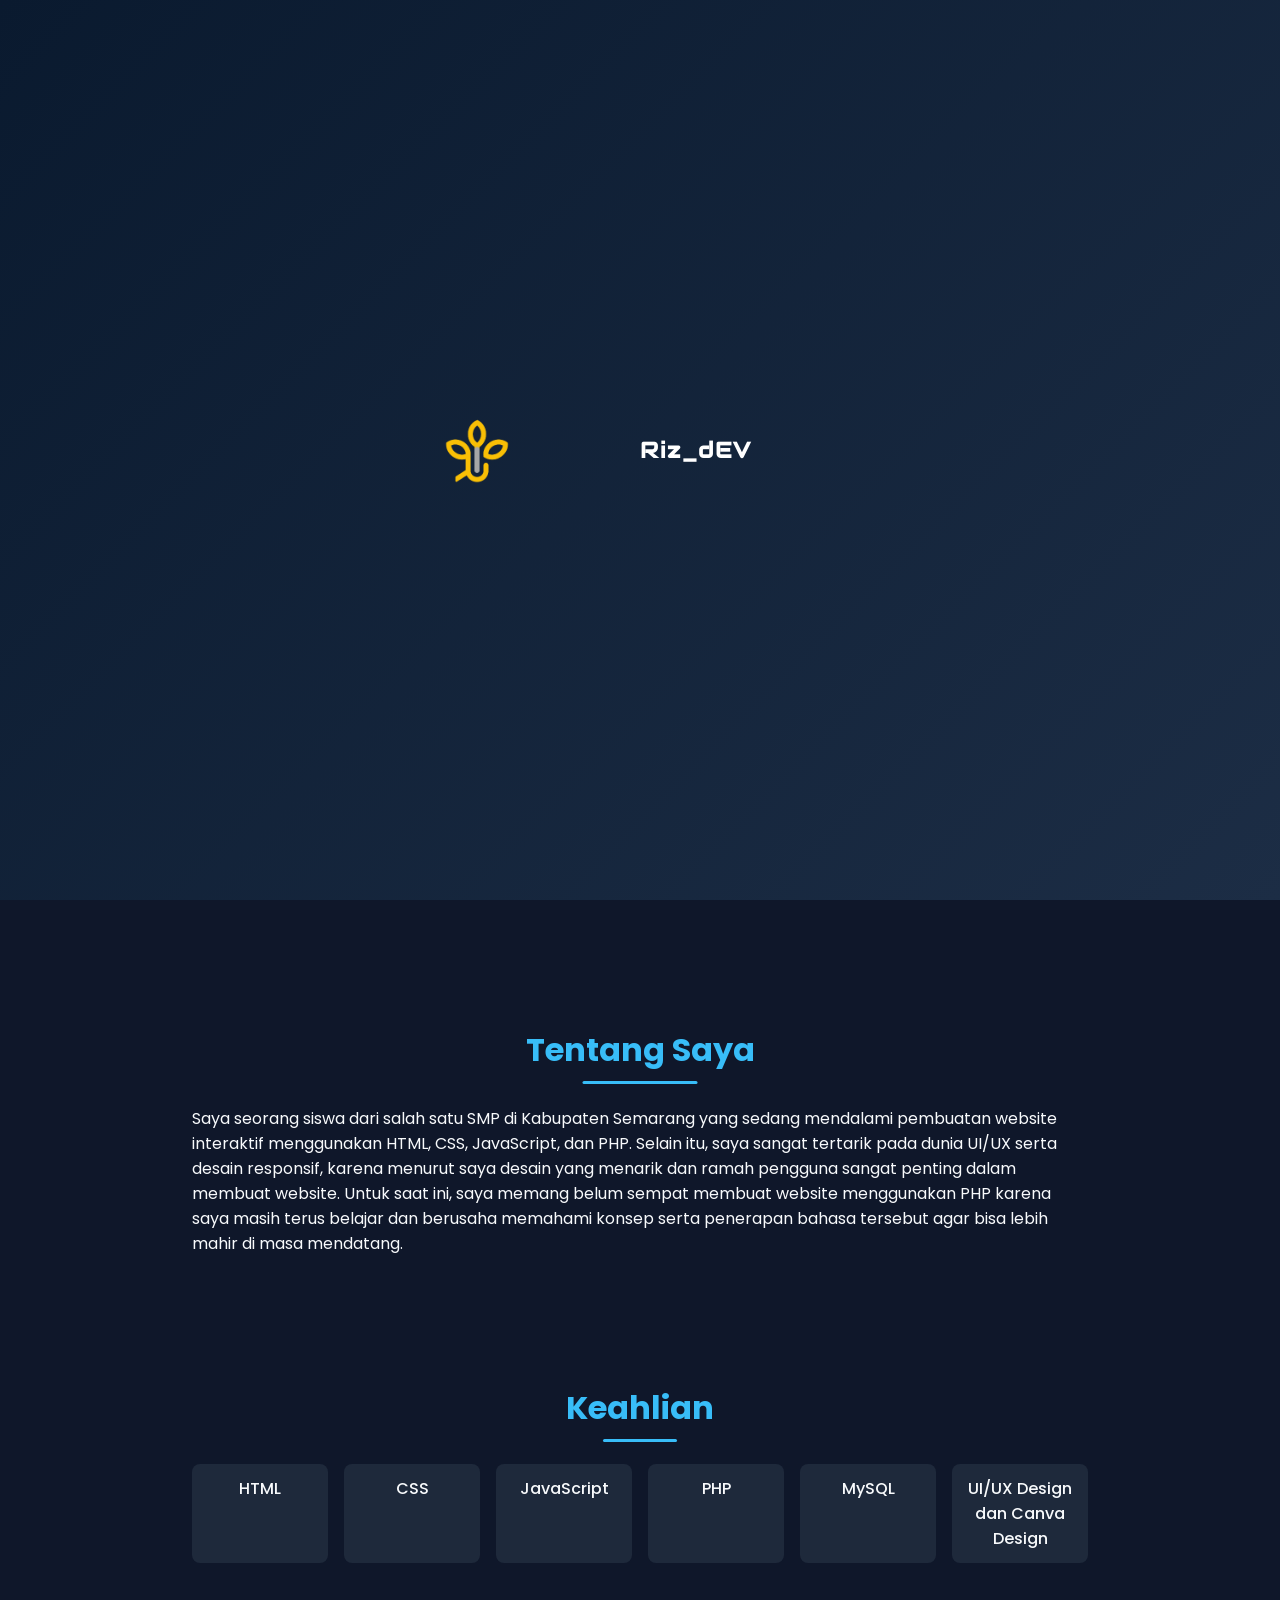
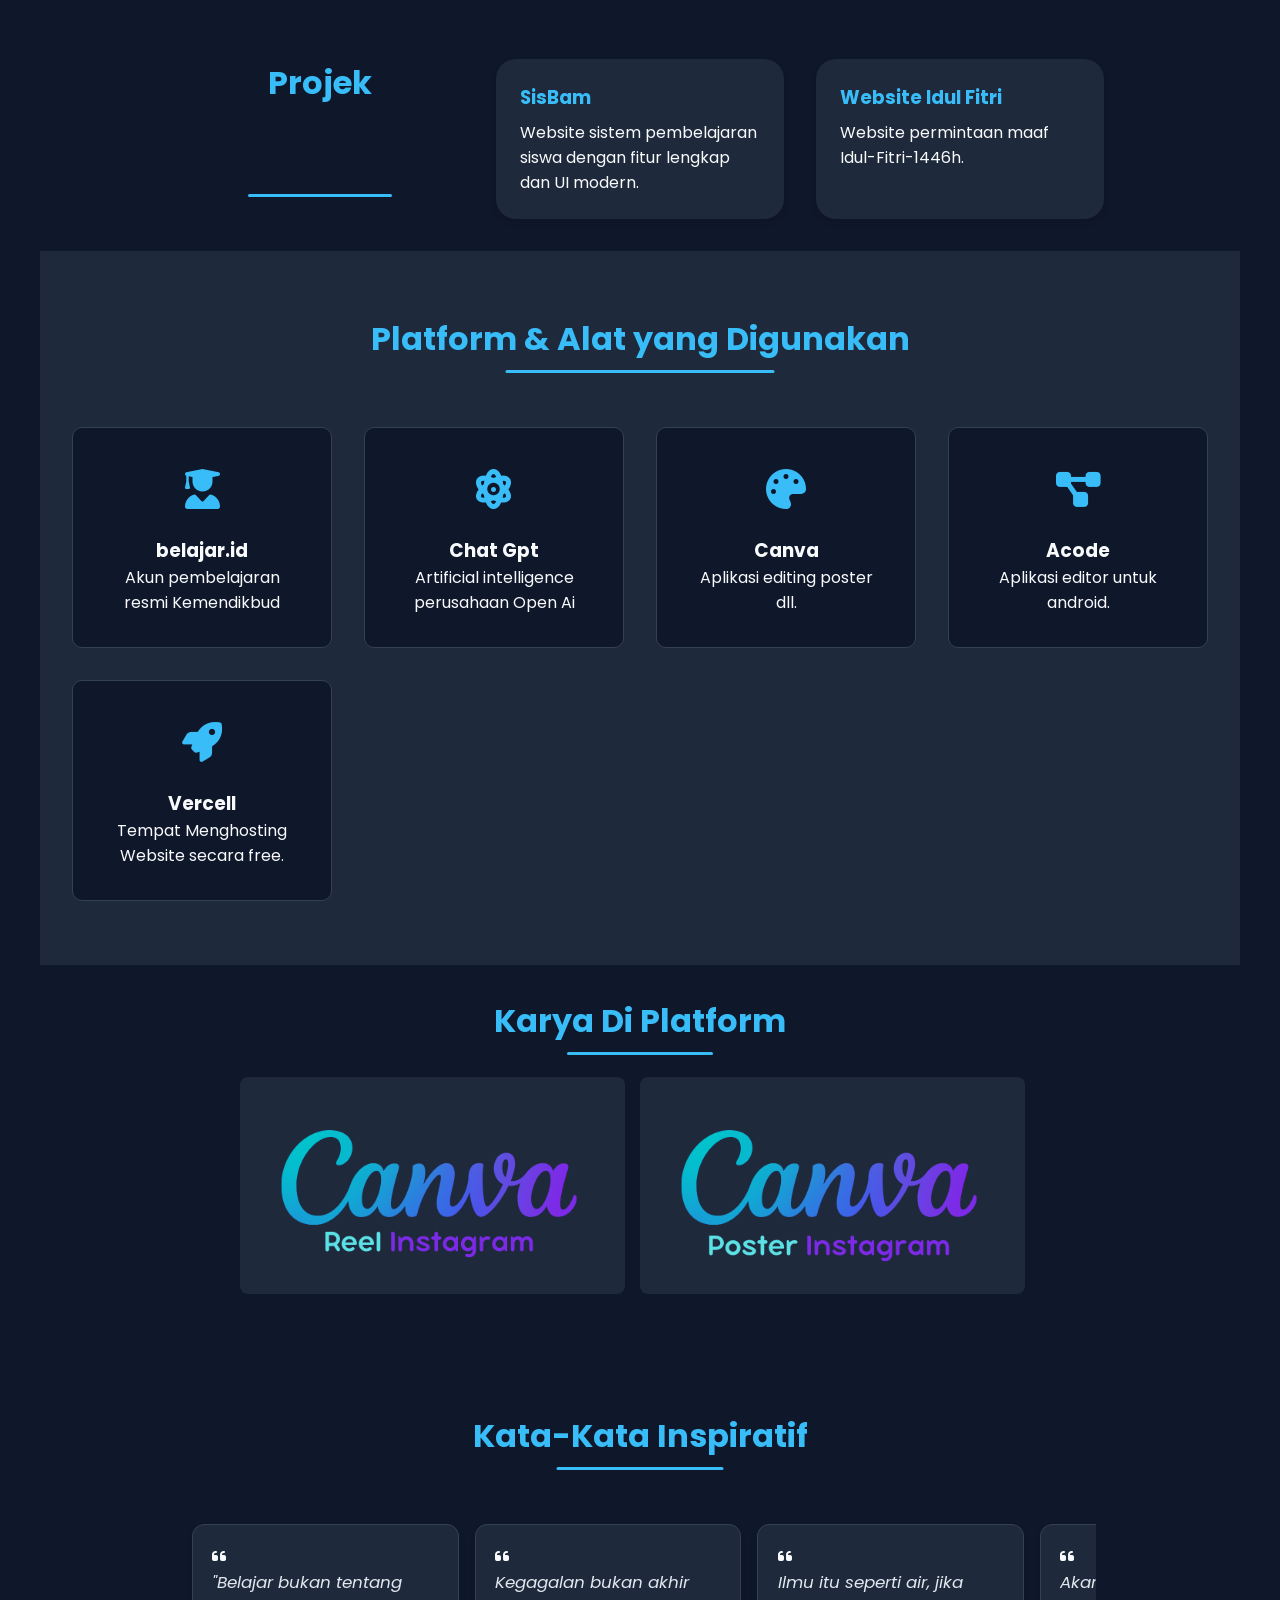
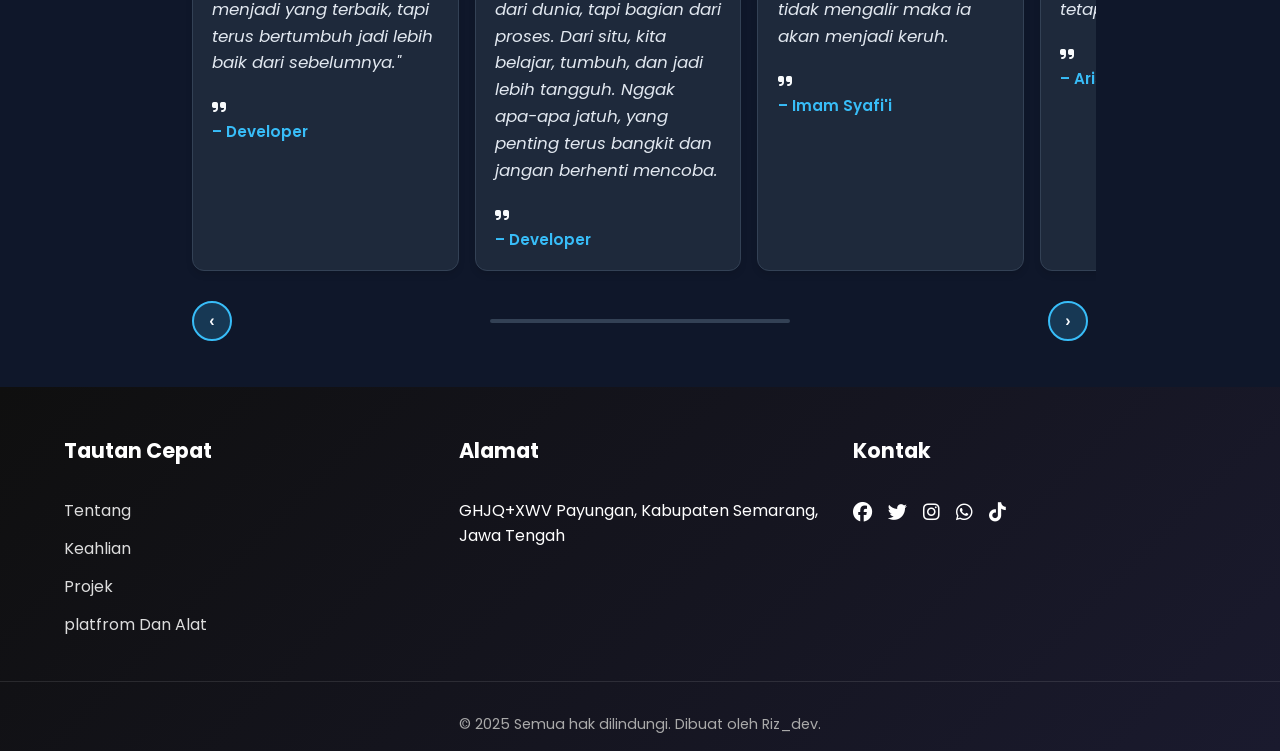
<file: index.html>
<!DOCTYPE html>
<html lang="id">
<head>
  <meta charset="UTF-8">
  <meta name="viewport" content="width=device-width, initial-scale=1.0">
  <title>Rizky Mustafa Afrino - Portofolio</title>
  <link rel="stylesheet" href="https://cdnjs.cloudflare.com/ajax/libs/font-awesome/6.5.0/css/all.min.css">
  <link href="https://fonts.googleapis.com/css2?family=Audiowide&display=swap" rel="stylesheet">
  <link href="https://fonts.googleapis.com/css2?family=Poppins:wght@300;500;700&display=swap" rel="stylesheet">
  <link rel="stylesheet" href="styles.css">
  <link rel="website icon" type="png" href="riz.png">
</head>
<body>
  <div id="preloader">
  <div class="logo-box">
    <img src="riz_.png" alt="Logo" class="logo-img" />
    <h1 class="loading-text">Riz_dEV</h1>
  </div>
</div>
  <header>
  <div class="logo">Rizky Mustafa Afrino</div>
</header>
  
  <section class="hero">
    <img src="pantai.jpg" alt="profil saya" class="float">
    <h1>Halo, saya Rizky Mustafa Afrino</h1>
    <p>seorang siswa yang suka bereksperimen dalam menciptakan website. Fokus saya adalah membuat website yang bermanfaat dan memiliki dampak positif untuk orang banyak. </p>
    <div class="social-icons">
      <a href="404.html"><i class="fab fa-github"></i></a>
      <a href="https://www.instagram.com/riz_456d/profilecard/?igsh=MXJteXBrNHBub3FrNQ=="><i class="fab fa-instagram"></i></a>
      <a href="https://www.tiktok.com/@riz_m.af?_t=ZS-8vO7VeoGCGN&_r=1"><i class="fab fa-tiktok"></i></a>
    </div>
  </section>
  
  <section id="about">
    <h2>Tentang Saya</h2>
    <p>Saya seorang siswa dari salah satu SMP di Kabupaten Semarang yang sedang mendalami pembuatan website interaktif menggunakan HTML, CSS, JavaScript, dan PHP. Selain itu, saya sangat tertarik pada dunia UI/UX serta desain responsif, karena menurut saya desain yang menarik dan ramah pengguna sangat penting dalam membuat website. Untuk saat ini, saya memang belum sempat membuat website menggunakan PHP karena saya masih terus belajar dan berusaha memahami konsep serta penerapan bahasa tersebut agar bisa lebih mahir di masa mendatang. 
</p>
  </section>
  
  <section id="skills">
    <h2>Keahlian</h2>
    <div class="skills">
      <div>HTML</div>
      <div>CSS</div>
      <div>JavaScript</div>
      <div>PHP</div>
      <div>MySQL</div>
      <div>UI/UX Design dan Canva Design </div>
    </div>
  </section>
  
  <section id="projects" class="projects">
  <h2>Projek</h2>

  <a href="404.html" class="project-card">
    <h3>SisBam</h3>
    <p>Website sistem pembelajaran siswa dengan fitur lengkap dan UI modern.</p>
  </a>

  <a href="https://riz456.github.io/Idul-Fitri-1446h/" class="project-card">
    <h3>Website Idul Fitri</h3>
    <p>Website permintaan maaf Idul-Fitri-1446h.</p>
  </a>
</section>
  
  <section id="platforms" class="platforms">
    <h2>Platform & Alat yang Digunakan</h2>
    <div class="platform-grid">
      <div class="platform-card">
        <div class="platform-icon">
          <i class="fas fa-user-graduate"></i>
        </div>
        <h3>belajar.id</h3>
        <p>Akun pembelajaran resmi Kemendikbud</p>
      </div>
      
      <div class="platform-card">
        <div class="platform-icon">
          <i class="fas fa-atom"></i>
        </div>
        <h3>Chat Gpt</h3>
        <p>Artificial intelligence perusahaan Open Ai </p>
      </div>
      
      <div class="platform-card">
        <div class="platform-icon">
          <i class="fas fa-palette"></i>
        </div>
        <h3>Canva</h3>
        <p>Aplikasi editing poster dll.</p>
      </div>
      
      <div class="platform-card">
        <div class="platform-icon">
          <i class="fas fa-project-diagram"></i>
        </div>
        <h3>Acode</h3>
        <p>Aplikasi editor untuk android.</p>
      </div>
    
     <div class="platform-card">
        <div class="platform-icon">
          <i class="fas fa-rocket"></i>
        </div>
        <h3>Vercell</h3>
        <p>Tempat Menghosting Website secara free.</p>
      </div>
    </div>
  </section>

<section id="slider">
  <h2>Karya Di Platform</h2>
  <div class="slider-container">
    <div class="slider">
      <a href="https://www.canva.com/design/DAGTJn49APc/pW6LlYNl15_dZqZ0tWzYBw/edit" target="_blank" rel="noopener">
        <img data-src="canva-reel.png" alt="Desain Reel Canva" class="slide-img">
      </a>
      <a href="https://www.canva.com/design/DAGjDnWRZak/1ZaVSple3_xfMC3HSpr4rg/edit" target="_blank" rel="noopener">
        <img data-src="canva-poster.png" alt="Poster Canva" class="slide-img">
      </a>
      <a href="halaman2.html">
        <img data-src="akun_belajar.png" alt="Akun Belajar" class="slide-img">
      </a>
      <a href="kontak.html">
        <img data-src="Riz_d6v_20250415_080516_0000.png" alt="Desain Grafis" class="slide-img">
      </a>
    </div>
  </div>
</section>
 

<section class="motivasi-section" id="motivasi">
  <h2>Kata-Kata Inspiratif</h2>
  <div class="motivasi-container">
    <div class="motivasi-slider" id="motivasiSlider">
      <div class="motivasi-card">
        <i class="fas fa-quote-left"></i>
        <p class="quote">"Belajar bukan tentang menjadi yang terbaik, tapi terus bertumbuh jadi lebih baik dari sebelumnya."</p>
         <i class="fas fa-quote-right"></i>
        <strong class="author">– Developer</strong>
      </div>
      <div class="motivasi-card">
       <i class="fas fa-quote-left"></i>
        <p class="quote">Kegagalan bukan akhir dari dunia, tapi bagian dari proses. Dari situ, kita belajar, tumbuh, dan jadi lebih tangguh. Nggak apa-apa jatuh, yang penting terus bangkit dan jangan berhenti mencoba.</p>
         <i class="fas fa-quote-right"></i>
        <strong class="author">– Developer</strong>
      </div>
      <div class="motivasi-card">
       <i class="fas fa-quote-left"></i>
        <p class="quote">Ilmu itu seperti air, jika tidak mengalir maka ia akan menjadi keruh.</p>
         <i class="fas fa-quote-right"></i>
        <strong class="author">– Imam Syafi'i</strong>
      </div>
      <div class="motivasi-card">
         <i class="fas fa-quote-left"></i>
        <p class="quote">Akar pendidikan itu pahit, tetapi buahnya manis.</p>
         <i class="fas fa-quote-right"></i>
        <strong class="author">– Aristoteles</strong>
      </div>
      <div class="motivasi-card">
         <i class="fas fa-quote-left"></i>
        <p class="quote">Seseorang yang tidak pernah membuat kesalahan, tidak akan pernah mencoba sesuatu yang baru.</p>
         <i class="fas fa-quote-right"></i>
        <strong class="author">– Albert Einstein</strong>
      </div>
      <div class="motivasi-card">
         <i class="fas fa-quote-left"></i>
        <p class="quote">Anda tidak dapat mengajari seseorang apa pun; Anda hanya dapat membantunya menemukan apa yang ada di dalam dirinya sendiri.</p>
         <i class="fas fa-quote-right"></i>
        <strong class="author">– Galileo Galilei</strong>
      </div>
      <div class="motivasi-card">
         <i class="fas fa-quote-left"></i>
        <p class="quote">Sesungguhnya Allah tidak akan mengubah keadaan suatu kaum sampai mereka mengubah keadaan yang ada pada diri mereka sendiri.</p>
         <i class="fas fa-quote-right"></i>
        <strong class="author">– QS. Ar-Ra’d: 11</strong>
      </div>
      <div class="motivasi-card">
         <i class="fas fa-quote-left"></i>
        <p class="quote">Apapun juga yang kamu perbuat, perbuatlah dengan segenap hatimu seperti untuk Tuhan dan bukan untuk manusia.</p>
         <i class="fas fa-quote-right"></i>
        <strong class="author">– Kolose 3:23</strong>
      </div>
    </div>
    <div class="slider-controls">
      <button class="slider-btn prev-btn" aria-label="Previous quote">‹</button>
      <div class="scroll-indicator">
        <div class="scroll-progress"></div>
      </div>
      <button class="slider-btn next-btn" aria-label="Next quote">›</button>
    </div>
  </div>
</section>

<!-- Popup Aduan -->
<div class="popup" id="popupAduan" style="display: none;">
  <div class="popup-content" id="popupContent">
   <h2 class="popup-title">Kirim Aduan</h2>
    <textarea id="aduanText" placeholder="Tulis pendapat dan aduanmu di sini ya..."></textarea>
    <div class="popup-buttons">
      <button onclick="kirimAduan()">Kirim</button>
      <button onclick="sembunyikanPopup()">Batal</button>
    </div>
  </div>
</div>

 <footer>
        <div class="container">
            <div class="footer-content">
                <div class="footer-section">
                    <h3>Tautan Cepat</h3>
                    <ul>
                        <li><a href="#about">Tentang</a></li>
                        <li><a href="#skills">Keahlian</a></li>
                        <li><a href="#projects">Projek</a></li>
                        <li><a href="#platforms">platfrom Dan Alat</a></li>
                    </ul>
                </div>
                <div class="footer-section">
                    <h3>Alamat</h3>
                    <ul>
                        <li>GHJQ+XWV Payungan, Kabupaten Semarang, Jawa Tengah</li>
                    </ul>
                </div>
                <div class="footer-section">
                    <h3>Kontak</h3>
                    <div class="social-icons">
                        <a href="https://facebook.com/Rizky Mustafa Afrino"><i class="fab fa-facebook"></i></a>
                        <a href="https://twitter.com/rizk45318"><i class="fab fa-twitter"></i></a>
                         <a href="https://www.instagram.com/riz_456d/profilecard/?igsh=MXJteXBrNHBub3FrNQ=="><i class="fab fa-instagram"></i></a>
                         <a href="https://wa.me/6282326744030"><i class="fab fa-whatsapp"></i></a>
                         <a href="https://www.tiktok.com/@riz_m.af?_t=ZS-8vO7VeoGCGN&_r=1"><i class="fab fa-tiktok"></i></a>
                    </div>
                </div>
            </div>
            <div class="copyright">
                <p>&copy; <span id="year"></span>2025 Semua hak dilindungi. Dibuat oleh Riz_dev.</p>
            </div>
        </div>
    </footer>
  
  <canvas id="techCanvas"></canvas>

  <script src="script.js"></script>
</body>
</html>
</file>
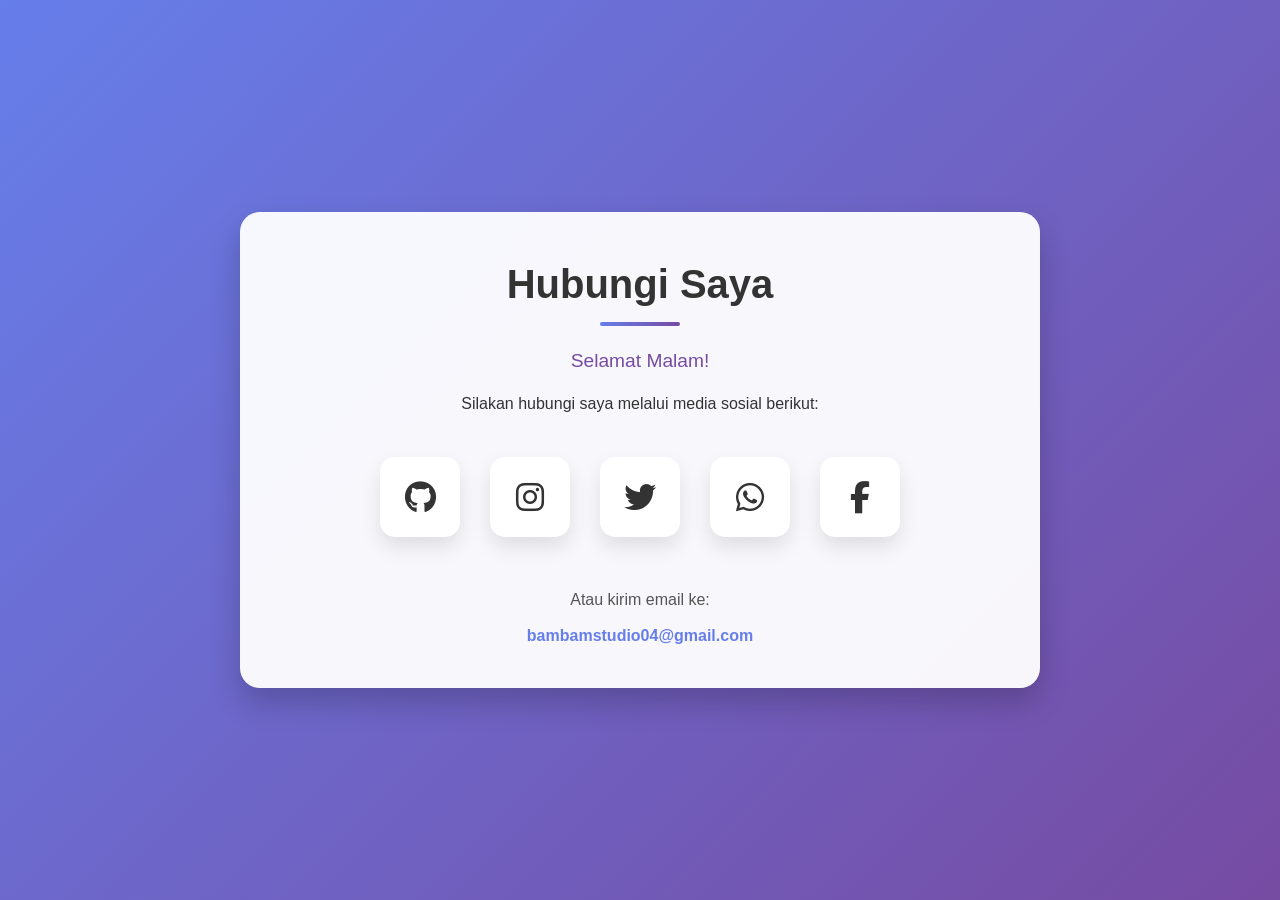
<file: kontak.html>
<!DOCTYPE html>
<html lang="id">
<head>
    <meta charset="UTF-8">
    <meta name="viewport" content="width=device-width, initial-scale=1.0">
    <title>Kontak Developer</title>
    <link rel="stylesheet" href="https://cdnjs.cloudflare.com/ajax/libs/font-awesome/6.4.0/css/all.min.css">
    <link rel="website icon" type="png" href="komputer.png">
    <style>
        /* ANIMASI MASUK HALAMAN */
        @keyframes fadeIn {
            from { opacity: 0; transform: translateY(20px); }
            to { opacity: 1; transform: translateY(0); }
        }
        
        .contact-container {
            animation: fadeIn 0.8s ease-out forwards;
            opacity: 0;
        }
        
        /* STYLE UNTUK UCAPAN SELAMAT */
        .greeting {
            margin-bottom: 15px;
            font-size: 1.2rem;
            color: #764ba2;
            font-weight: 500;
        }
        
        /* KODE UTAMA */
        @import url('https://fonts.googleapis.com/css2?family=Poppins:wght@300;400;500;600;700&display=swap');
        
        * {
            margin: 0;
            padding: 0;
            box-sizing: border-box;
            font-family: 'Poppins', sans-serif;
        }
        
        body {
            background: linear-gradient(135deg, #667eea 0%, #764ba2 100%);
            min-height: 100vh;
            display: flex;
            justify-content: center;
            align-items: center;
            padding: 20px;
            line-height: 1.6;
            color: #333;
        }
        
        .contact-container {
            background-color: rgba(255, 255, 255, 0.95);
            border-radius: 20px;
            box-shadow: 0 15px 30px rgba(0, 0, 0, 0.2);
            padding: 40px;
            width: 100%;
            max-width: 800px;
            text-align: center;
        }
        
        h1 {
            color: #333;
            margin-bottom: 30px;
            font-size: clamp(1.8rem, 4vw, 2.5rem);
            position: relative;
            display: inline-block;
        }
        
        h1::after {
            content: '';
            position: absolute;
            bottom: -10px;
            left: 50%;
            transform: translateX(-50%);
            width: 80px;
            height: 4px;
            background: linear-gradient(90deg, #667eea, #764ba2);
            border-radius: 2px;
        }
        
        .social-container {
            display: flex;
            justify-content: center;
            flex-wrap: wrap;
            gap: 30px;
            margin-top: 40px;
        }
        
        .social-icon {
            position: relative;
            width: 80px;
            height: 80px;
            perspective: 1000px;
        }
        
        .social-link {
            display: block;
            width: 100%;
            height: 100%;
            text-decoration: none;
            color: inherit;
        }
        
        .social-icon-inner {
            position: relative;
            width: 100%;
            height: 100%;
            transform-style: preserve-3d;
            transition: transform 0.6s;
            border-radius: 15px;
        }
        
        .social-icon:hover .social-icon-inner {
            transform: rotateY(180deg);
        }
        
        .social-icon-front, 
        .social-icon-back {
            position: absolute;
            width: 100%;
            height: 100%;
            backface-visibility: hidden;
            border-radius: 15px;
            display: flex;
            justify-content: center;
            align-items: center;
            box-shadow: 0 10px 20px rgba(0, 0, 0, 0.1);
        }
        
        .social-icon-front {
            background: white;
            color: #333;
            font-size: 2rem;
        }
        
        .social-icon-back {
            background: linear-gradient(45deg, #667eea, #764ba2);
            color: white;
            transform: rotateY(180deg);
            font-size: 1.2rem;
            font-weight: 600;
            text-align: center;
            padding: 10px;
        }
        
        /* Warna khusus untuk setiap platform */
        .github .social-icon-back { background: linear-gradient(45deg, #333, #6e5494); }
        .linkedin .social-icon-back { background: linear-gradient(45deg, #0077b5, #00a0dc); }
        .instagram .social-icon-back { background: linear-gradient(45deg, #405de6, #5851db, #833ab4, #c13584, #e1306c, #fd1d1d); }
        .twitter .social-icon-back { background: linear-gradient(45deg, #1da1f2, #009ff5); }
        .whatsapp .social-icon-back { background: linear-gradient(45deg, #25D366, #128C7E); }
        .facebook .social-icon-back { background: linear-gradient(45deg, #3b5998, #4867aa); }
        
        .contact-info {
            margin-top: 50px;
            color: #555;
        }
        
        .contact-info p {
            margin-bottom: 10px;
        }
        
        .email-link {
            color: #667eea;
            text-decoration: none;
            font-weight: 600;
            transition: color 0.3s;
        }
        
        .email-link:hover {
            color: #764ba2;
            text-decoration: underline;
        }
        
        /* Responsif */
        @media (max-width: 768px) {
            .contact-container {
                padding: 30px 20px;
            }
            
            .social-icon {
                width: 70px;
                height: 70px;
            }
        }
        
        @media (max-width: 480px) {
            .social-container {
                gap: 15px;
            }
            
            .social-icon {
                width: 60px;
                height: 60px;
            }
        }
    </style>
</head>
<body>
    <div class="contact-container">
        <div class="content-wrapper">
            <h1>Hubungi Saya</h1>
            <div id="greeting" class="greeting"></div>
            <p>Silakan hubungi saya melalui media sosial berikut:</p>
            
            <div class="social-container">
                <!-- Github -->
                <div class="social-icon github">
                    <a href="https://github.com/riz456" class="social-link" target="_blank">
                        <div class="social-icon-inner">
                            <div class="social-icon-front">
                                <i class="fab fa-github"></i>
                            </div>
                            <div class="social-icon-back">
                                GitHub
                            </div>
                        </div>
                    </a>
                </div>
                
                <!-- Instagram -->
                <div class="social-icon instagram">
                    <a href="https://instagram.com/riz_456d" class="social-link" target="_blank">
                        <div class="social-icon-inner">
                            <div class="social-icon-front">
                                <i class="fab fa-instagram"></i>
                            </div>
                            <div class="social-icon-back">
                                Instagram
                            </div>
                        </div>
                    </a>
                </div>
                
                <!-- Twitter -->
                <div class="social-icon twitter">
                    <a href="404.html" class="social-link" target="_blank">
                        <div class="social-icon-inner">
                            <div class="social-icon-front">
                                <i class="fab fa-twitter"></i>
                            </div>
                            <div class="social-icon-back">
                                Twitter
                            </div>
                        </div>
                    </a>
                </div>
                
                <!-- WhatsApp -->
                <div class="social-icon whatsapp">
                    <a href="https://wa.me/6282326744030" class="social-link" target="_blank">
                        <div class="social-icon-inner">
                            <div class="social-icon-front">
                                <i class="fab fa-whatsapp"></i>
                            </div>
                            <div class="social-icon-back">
                                WhatsApp
                            </div>
                        </div>
                    </a>
                </div>
                
                <!-- Facebook -->
                <div class="social-icon facebook">
                    <a href="https://facebook.com/Rizky Mustafa Afrino" class="social-link" target="_blank">
                        <div class="social-icon-inner">
                            <div class="social-icon-front">
                                <i class="fab fa-facebook-f"></i>
                            </div>
                            <div class="social-icon-back">
                                Facebook
                            </div>
                        </div>
                    </a>
                </div>
            </div>
            
            <div class="contact-info">
                <p>Atau kirim email ke:</p>
                <a href="mailto:bambamstudio04@gmail.com" class="email-link">bambamstudio04@gmail.com</a>
            </div>
        </div>
    </div>

    <script>
        // Fungsi untuk menampilkan ucapan sesuai waktu
        function showGreeting() {
            const hour = new Date().getHours();
            const greetingElement = document.getElementById('greeting');
            let greeting;
            
            if (hour >= 5 && hour < 11) {
                greeting = 'Selamat Pagi!';
            } else if (hour >= 11 && hour < 15) {
                greeting = 'Selamat Siang!';
            } else if (hour >= 15 && hour < 19) {
                greeting = 'Selamat Sore!';
            } else {
                greeting = 'Selamat Malam!';
            }
            
            greetingElement.textContent = greeting;
        }
        
        // Panggil fungsi saat halaman dimuat
        window.onload = showGreeting;
    </script>
</body>
</html>
</file>
<file: styles.css>
* { margin: 0; padding: 0; box-sizing: border-box; }
body {
  font-family: 'Poppins', sans-serif;
  background-color: #0f172a;
  color: #f8fafc;
  overflow-x: hidden;
  position: relative;
}

#techCanvas {
  position: fixed;
  top: 0;
  left: 0;
  z-index: 0;
  width: 100vw;
  height: 100vh;
  pointer-events: none;
  opacity: 10;
}
#preloader {
  position: fixed;
  inset: 0;
  background: linear-gradient(135deg, #0a1a2f, #1c2d45); /* gradasi biru gelap */
  display: flex;
  justify-content: center;
  align-items: center;
  z-index: 9999;
  overflow: hidden;
  transition: opacity 0.6s ease, visibility 0.6s;
}

.logo-box {
  display: flex;
  align-items: center;
  gap: 1rem;
  opacity: 0;
  transform: scale(1.2);
  animation: logoIn 1s ease-out forwards;
  animation-delay: 0.5s;
}
.logo-img {
  width: 95px; /* Sebelumnya 60px */
  height: 80px;
  object-fit: contain;
  animation: moveLeft 1s ease-out forwards;
  animation-delay: 2s;
}
.loading-text {
 font-family: 'Audiowide', cursive;
  font-size: 1.4rem;
  letter-spacing: 1.5px;
  color: #fff;
  opacity: 0;
  animation: fadeIn 1s ease forwards;
  animation-delay: 3s;
}

.logo-text {
  font-family: 'Poppins', sans-serif;
  font-size: 2rem;
  color: white;
  opacity: 0;
  transform: translateY(10px);
  animation: showText 1s ease-out forwards;
  animation-delay: 3s;
  font-weight: bold;
  letter-spacing: 1px;
}

/* Animasi */
@keyframes logoIn {
  to {
    opacity: 1;
    transform: scale(1);
  }
}

@keyframes moveLeft {
  to {
    transform: translateX(-100px);
  }
}

@keyframes showText {
  to {
    opacity: 1;
    transform: translateY(0);
  }
}

.preloader-hide {
  opacity: 0;
  visibility: hidden;
}

/* RESPONSIVE */
@media (max-width: 480px) {
  .logo-box {
    flex-direction: column;
    gap: 0.5rem;
    text-align: center;
  }

  @media (max-width: 480px) {
  .logo-img {
    width: 70px; /* Sebelumnya 50px */
    height: 65px;
    animation: moveLeftMobile 1s ease-out forwards;
    animation-delay: 2s;
  }
}

  @keyframes moveLeftMobile {
    to {
      transform: translateY(-30px);
    }
  }

  .logo-text {
    font-size: 1.5rem;
  }
}
/* Header Styles (tanpa animasi) */
header {
  position: sticky;
  top: 0;
  background: rgba(15, 23, 42, 0.95);
  padding: 1rem 2rem;
  display: flex;
  justify-content: space-between;
  align-items: center;
  z-index: 100;
  border-bottom: 1px solid #334155;
}

.logo {
  font-weight: 600;
  font-size: 1.2rem;
  color: #f8fafc;
}

/* Hapus semua animasi terkait header */

.logo:hover {
  color: #38bdf8;
  transform: scale(1.05);
}

.nav-links {
  display: flex;
}

.nav-links a {
  margin-left: 1.5rem;
  color: #f8fafc;
  text-decoration: none;
  transition: all 0.3s;
  position: relative;
  padding: 5px 0;
}

.nav-links a:hover {
  color: #38bdf8;
}

.nav-links a::after {
  content: '';
  position: absolute;
  width: 0;
  height: 2px;
  bottom: 0;
  left: 0;
  background-color: #38bdf8;
  transition: width 0.3s ease;
}

.nav-links a:hover::after {
  width: 100%;
}

/* Hamburger Menu Styles */
.hamburger {
  display: none;
  background: none;
  border: none;
  color: #f8fafc;
  font-size: 1.5rem;
  cursor: pointer;
  z-index: 100;
  transition: transform 0.3s ease;
}

.hamburger:hover {
  color: #38bdf8;
}

.nav-overlay {
  position: fixed;
  top: 0;
  left: 0;
  width: 100%;
  height: 100%;
  background: rgba(0, 0, 0, 0.5);
  z-index: 98;
  opacity: 0;
  visibility: hidden;
  transition: all 0.3s ease;
}

.nav-links {
  position: fixed;
  top: 0;
  right: -100%;
  width: 50%;
  max-width: 300px;
  height: 100vh;
  background: #0f172a;
  padding: 80px 20px 20px;
  z-index: 99;
  transition: right 0.3s ease;
  overflow-y: auto;
}

.nav-links.show {
  right: 0;
}

.nav-overlay.show {
  opacity: 1;
  visibility: visible;
}

.nav-links a {
  display: block;
  padding: 12px 0;
  margin: 0;
  color: #f8fafc;
  text-decoration: none;
  font-size: 1.1rem;
  border-bottom: 1px solid #334155;
}

.nav-links a:hover {
  color: #38bdf8;
}

@media (max-width: 768px) {
  .hamburger {
    display: block;
  }
  
  .nav-links {
    flex-direction: column;
  }
}

@media (max-width: 480px) {
  .nav-links {
    width: 70%;
  }
}

.nav-toggle {
  display: none;
  font-size: 1.5rem;
  cursor: pointer;
  color: #f8fafc;
  transition: all 0.3s ease;
}

.nav-toggle:hover {
  color: #38bdf8;
  transform: scale(1.1);
}

@media(max-width: 768px) {
  .nav-links {
    display: none;
    flex-direction: column;
    background: #0f172a;
    position: absolute;
    top: 60px;
    right: 20px;
    padding: 1rem;
    border-radius: 10px;
    box-shadow: 0 0 10px rgba(0,0,0,0.2);
    animation: slideDown 0.3s ease-out;
  }
  
  @keyframes slideDown {
    from {
      opacity: 0;
      transform: translateY(-20px);
    }
    to {
      opacity: 1;
      transform: translateY(0);
    }
  }
  
  .nav-links a {
    margin: 0.5rem 0;
  }
  
  .nav-links.show {
    display: flex;
  }
  
  .nav-toggle {
    display: block;
  }
}

.hero {
  display: flex;
  flex-direction: column;
  align-items: center;
  justify-content: center;
  min-height: 100vh;
  text-align: center;
  padding: 2rem;
  position: relative;
  z-index: 1;
  opacity: 0;
  animation: fadeIn 1s ease-out forwards;
  animation-delay: 0.3s;
}

@keyframes fadeIn {
  from {
    opacity: 0;
    transform: translateY(20px);
  }
  to {
    opacity: 1;
    transform: translateY(0);
  }
}

.hero img {
  width: 150px;
  height: 150px;
  border-radius: 50%;
  border: 3px solid #38bdf8;
  margin-bottom: 1rem;
  transition: all 0.5s ease;
  box-shadow: 0 0 20px rgba(56, 189, 248, 0.3);
}

.hero img:hover {
  transform: scale(1.05) rotate(5deg);
  box-shadow: 0 0 30px rgba(56, 189, 248, 0.5);
}

.hero h1 {
  font-size: 2.1rem;
  margin-bottom: 0.5rem;
  color: #38bdf8;
  text-shadow: 0 0 10px rgba(56, 189, 248, 0.3);
  transition: all 0.3s ease;
}

.hero h1:hover {
  text-shadow: 0 0 15px rgba(56, 189, 248, 0.5);
}

.hero p {
  font-size: 0.9rem;
  max-width: 600px;
  opacity: 0;
  animation: fadeInUp 0.8s ease-out forwards;
  animation-delay: 0.6s;
}

@keyframes fadeInUp {
  from {
    opacity: 0;
    transform: translateY(20px);
  }
  to {
    opacity: 1;
    transform: translateY(0);
  }
}

.social-icons {
  margin-top: 1rem;
  display: flex;
  gap: 1rem;
}

.social-icons a {
  font-size: 1.5rem;
  color: #f8fafc;
  transition: all 0.3s ease;
  transform: translateY(0);
  display: inline-block;
}

.social-icons a:hover {
  color: #38bdf8;
  transform: translateY(-5px) scale(1.2);
}
/* SLIDER STYLES */
#slider {
  padding: 2rem 1rem;
  overflow: hidden;
}

.slider-container {
  width: 100%;
  max-width: 800px;
  margin: 0 auto;
  position: relative;
}

.slider {
  display: flex;
  gap: 15px;
  overflow-x: auto;
  scroll-snap-type: x mandatory;
  scroll-behavior: smooth;
  -webkit-overflow-scrolling: touch;
  padding-bottom: 15px;
}

.slider::-webkit-scrollbar {
  height: 8px;
  background: rgba(30, 41, 59, 0.4);
  border-radius: 4px;
}

.slider::-webkit-scrollbar-thumb {
  background: #38bdf8;
  border-radius: 4px;
}

.slider a {
  scroll-snap-align: start;
  flex: 0 0 calc(100% - 20px);
  min-width: calc(100% - 20px);
}

@media (min-width: 768px) {
  .slider a {
    flex: 0 0 calc(50% - 15px);
    min-width: calc(50% - 15px);
  }
}

.slide-img {
  width: 100%;
  height: auto;
  border-radius: 8px;
  aspect-ratio: 16/9;
  object-fit: cover;
  background: #1e293b;
  opacity: 0;
  transition: opacity 0.5s ease;
}

.slide-img.loaded {
  opacity: 1;
}
/* Section umum */
section {
  padding: 4rem 2rem;
  max-width: 960px;
  margin: auto;
  position: relative;
  z-index: 1;
  opacity: 1; /* Kalau mau fade in effect pakai JS, set awal 0 */
  transform: translateY(0); /* Sama seperti atas */
  transition: all 0.6s ease-in-out;
}

/* Responsive tweak */
@media (max-width: 600px) {
  .slider-container {
    max-width: 100%;
  }

  .slider {
    gap: 6px;
  }
}


section {
  padding: 4rem 2rem;
  max-width: 960px;
  margin: auto;
  position: relative;
  z-index: 1;
  opacity: 0;
  transform: translateY(30px);
}

section.animated {
  opacity: 1;
  transform: translateY(0);
  transition: all 0.8s ease-out;
}

section h2 {
  font-size: 2rem;
  margin-bottom: 2rem;
  color: #38bdf8;
  text-align: center;
  position: relative;
  display: inline-block;
  left: 50%;
  transform: translateX(-50%);
}

section h2::after {
  content: '';
  position: absolute;
  width: 50%;
  height: 3px;
  bottom: -10px;
  left: 25%;
  background: #38bdf8;
  border-radius: 3px;
  transform: scaleX(0);
  transform-origin: center;
  transition: transform 0.5s ease;
}

section.animated h2::after {
  transform: scaleX(1);
}

.skills {
  display: grid;
  grid-template-columns: repeat(auto-fit, minmax(120px, 1fr));
  gap: 1rem;
  justify-items: center;
}

.skills div {
  background: #1e293b;
  padding: 0.75rem 1rem;
  border-radius: 8px;
  font-weight: 500;
  text-align: center;
  width: 100%;
  transition: all 0.3s ease;
  opacity: 0;
  transform: translateY(20px);
}

.skills.animated div {
  opacity: 1;
  transform: translateY(0);
}

.skills div:hover {
  background: #334155;
  transform: translateY(-5px);
  box-shadow: 0 5px 15px rgba(0, 0, 0, 0.3);
}

.skills div:nth-child(1) { transition-delay: 0.1s; }
.skills div:nth-child(2) { transition-delay: 0.2s; }
.skills div:nth-child(3) { transition-delay: 0.3s; }
.skills div:nth-child(4) { transition-delay: 0.4s; }
.skills div:nth-child(5) { transition-delay: 0.5s; }
.skills div:nth-child(6) { transition-delay: 0.6s; }

.projects {
  display: grid;
  grid-template-columns: 1fr;
  gap: 2rem;
  padding: 2rem 1rem;
}

@media (min-width: 640px) {
  .projects {
    grid-template-columns: repeat(2, 1fr);
  }
}

@media (min-width: 1024px) {
  .projects {
    grid-template-columns: repeat(3, 1fr);
  }
}

a.project-card {
  background: #1e293b;
  padding: 1.5rem;
  border-radius: 20px;
  text-decoration: none;
  color: inherit;
  transition: all 0.4s ease;
  opacity: 0;
  transform: translateY(30px);
  box-shadow: 0 4px 6px rgba(0, 0, 0, 0.1);
  display: block;
  width: 100%;
  box-sizing: border-box;
}

.projects.animated a.project-card {
  opacity: 1;
  transform: translateY(0);
}

a.project-card:hover {
  background: #334155;
  transform: translateY(-5px);
  box-shadow: 0 10px 20px rgba(0, 0, 0, 0.2);
}

a.project-card h3 {
  color: #38bdf8;
  margin-bottom: 0.5rem;
  transition: color 0.3s ease;
}

a.project-card:hover h3 {
  color: #7dd3fc;
}

/* Animasi delay tiap kartu */
a.project-card:nth-child(1) { transition-delay: 0.2s; }
a.project-card:nth-child(2) { transition-delay: 0.4s; }
a.project-card:nth-child(3) { transition-delay: 0.6s; }
a.project-card:nth-child(4) { transition-delay: 0.8s; }
a.project-card:nth-child(5) { transition-delay: 1s; }

 /* Platform Section */
    .platforms {
      padding: 4rem 2rem;
      background: #1e293b;
      max-width: 1200px;
      margin: 0 auto;
    }
    
    .platform-grid {
      display: grid;
      grid-template-columns: repeat(auto-fit, minmax(250px, 1fr));
      gap: 2rem;
      margin-top: 2rem;
    }
    
    .platform-card {
      background: #0f172a;
      border-radius: 10px;
      padding: 2rem;
      text-align: center;
      transition: transform 0.3s ease;
      border: 1px solid #334155;
    }
    
    .platform-card:hover {
      transform: translateY(-5px);
      border-color: #38bdf8;
    }
    
    .platform-icon {
      font-size: 2.5rem;
      color: #38bdf8;
      margin-bottom: 1rem;
    }
    .platforms {
  opacity: 0;
  transform: translateY(30px);
}

.platforms.animated {
  opacity: 1;
  transform: translateY(0);
  transition: all 0.8s ease-out;
}

/* Motivasi Section */
.motivasi-section {
  padding: 4rem 1rem;
  background-color: #0f172a;
  margin: 0 auto;
  position: relative;
  overflow: hidden;
  opacity: 0;
  transform: translateY(30px);
  transition: all 0.8s ease-out;
}

.motivasi-section.animated {
  opacity: 1;
  transform: translateY(0);
}

.motivasi-container {
  max-width: 1200px;
  margin: 0 auto;
  position: relative;
  padding: 0 1rem;
}

.motivasi-slider {
  display: flex;
  gap: 1rem;
  overflow-x: auto;
  scroll-snap-type: x mandatory;
  scroll-behavior: smooth;
  padding: 2rem 0.5rem;
  margin: 0 -0.5rem;
  -webkit-overflow-scrolling: touch;
}

.motivasi-slider::-webkit-scrollbar {
  display: none;
}

.motivasi-slider {
  -ms-overflow-style: none;
  scrollbar-width: none;
}

.motivasi-card {
  min-width: 90%;
  max-width: 90%;
  background: #1e293b;
  border-radius: 12px;
  padding: 1.2rem;
  scroll-snap-align: center;
  flex: 0 0 auto;
  border: 1px solid #334155;
  transition: all 0.3s ease;
  box-shadow: 0 4px 6px rgba(0, 0, 0, 0.1);
}

.motivasi-card:hover {
  transform: translateY(-5px);
  border-color: #38bdf8;
  box-shadow: 0 10px 25px rgba(56, 189, 248, 0.1);
}

.quote {
  font-style: italic;
  font-size: 1.05rem;
  line-height: 1.6;
  color: #e2e8f0;
  margin-bottom: 1.2rem;
  position: relative;
}


.author {
  display: block;
  color: #38bdf8;
  font-weight: 600;
  font-size: 0.95rem;
}

.slider-controls {
  display: flex;
  justify-content: center;
  align-items: center;
  gap: 1rem;
  margin-top: 1rem;
  position: relative;
  z-index: 2;
}

.slider-btn {
  background: rgba(56, 189, 248, 0.2);
  border: 2px solid #38bdf8;
  color: #f8fafc;
  width: 40px;
  height: 40px;
  border-radius: 50%;
  display: flex;
  align-items: center;
  justify-content: center;
  cursor: pointer;
  transition: all 0.3s ease;
  font-size: 1rem;
  font-weight: bold;
}

.slider-btn:hover {
  background: #38bdf8;
  transform: scale(1.1);
}

.scroll-indicator {
  height: 4px;
  background: #334155;
  flex-grow: 1;
  max-width: 300px;
  border-radius: 2px;
  position: relative;
  overflow: hidden;
}

.scroll-progress {
  position: absolute;
  left: 0;
  top: 0;
  height: 100%;
  width: 25%;
  background: #38bdf8;
  transition: width 0.3s ease;
}

/* Responsive */
@media (min-width: 640px) {
  .motivasi-card {
    min-width: calc(50% - 2rem);
    max-width: calc(50% - 2rem);
  }
}

@media (min-width: 768px) {
  .motivasi-card {
    min-width: calc(33.333% - 2rem);
    max-width: calc(33.333% - 2rem);
  }

  .slider-btn {
    position: absolute;
    top: 50%;
    transform: translateY(-50%);
  }

  .prev-btn {
    left: 0;
  }

  .next-btn {
    right: 0;
  }
}

@media (min-width: 1024px) {
  .motivasi-card {
    min-width: calc(33.333% - 2rem);
    max-width: calc(33.333% - 2rem);
  }
}

/* Tambahan untuk layar kecil banget */
@media (max-width: 480px) {
  .motivasi-card {
    padding: 1rem;
  }

  .quote {
    font-size: 0.95rem;
    line-height: 1.5;
  }

  .author {
    font-size: 0.85rem;
  }

  .slider-btn {
    width: 35px;
    height: 35px;
    font-size: 0.9rem;
  }
}
 /* Footer */
        footer {
    background: linear-gradient(135deg, #0f0f0f, #1a1a2e);
    color: white;
    padding: 3rem 0 1rem;
}

        .footer-content {
            display: flex;
            flex-wrap: wrap;
            gap: 2rem;
            margin-bottom: 2rem;
        }

        .footer-section {
            flex: 1;
            min-width: 250px;
        }

        .footer-section h3 {
            font-size: 1.3rem;
            margin-bottom: 1.5rem;
            color: var(--secondary-color);
            position: relative;
            padding-bottom: 0.5rem;
        }
        
        .footer-content {
    display: flex;
    flex-wrap: wrap;
    gap: 2rem;
    margin-bottom: 2rem;
    padding-inline: 5vw; /* Padding kiri-kanan responsif */
}

        .footer-section h3::after {
            content: "";
            position: absolute;
            bottom: 0;
            right: 0;
            width: 50px;
            height: 2px;
            background-color: var(--secondary-color);
        }

        .footer-section ul {
            list-style: none;
        }

        .footer-section ul li {
            margin-bottom: 0.8rem;
        }

        .footer-section ul li a {
            color: #ddd;
            text-decoration: none;
            transition: color 0.3s ease;
        }

        .footer-section ul li a:hover {
            color: var(--secondary-color);
        }

        .social-icons {
            display: flex;
            gap: 1rem;
        }

        .social-icons a {
            color: white;
            font-size: 1.2rem;
            transition: color 0.3s ease;
        }

        .social-icons a:hover {
            color: var(--secondary-color);
        }

        .copyright {
            text-align: center;
            padding-top: 2rem;
            border-top: 1px solid rgba(255, 255, 255, 0.1);
            font-size: 0.9rem;
            color: #aaa;
        }

        .tasbih {
            font-family: var(--arabic-font);
            font-size: 1.2rem;
            margin-top: 1rem;
            color: var(--secondary-color);
        }

        /* Scroll to Top Button */
        #scrollTop {
            position: fixed;
            bottom: 30px;
            left: 30px;
            width: 50px;
            height: 50px;
            background-color: var(--primary-color);
            color: white;
            border: none;
            border-radius: 50%;
            cursor: pointer;
            display: none;
            justify-content: center;
            align-items: center;
            font-size: 1.2rem;
            box-shadow: 0 2px 10px rgba(0, 0, 0, 0.2);
            transition: all 0.3s ease;
            z-index: 99;
        }

        #scrollTop:hover {
            background-color: var(--secondary-color);
            transform: translateY(-3px);
        }

        /* Responsive Design */
        @media (max-width: 768px) {
            header h1 {
                font-size: 2rem;
            }
            
            .subtitle {
                font-size: 1rem;
            }
            
            nav ul {
                flex-wrap: wrap;
            }
            
            nav li {
                margin: 5px;
            }
            
            nav a {
                padding: 0.8rem 1rem;
                font-size: 0.9rem;
            }
            
            .arabic-text {
                font-size: 1.5rem;
                line-height: 2.2;
            }
            
            .about-content {
                flex-direction: column;
            }
            
            .footer-section {
                min-width: 100%;
            }
        }

        @media (max-width: 480px) {
            .arabic-text {
                font-size: 1.3rem;
            }
            
            .section-header h2 {
                font-size: 1.5rem;
            }
            
            .arabic-title {
                font-size: 1.4rem;
            }
        }


.float {
  animation: float 3s ease-in-out infinite;
}

@keyframes float {
  0% { transform: translateY(0px); }
  50% { transform: translateY(-10px); }
  100% { transform: translateY(0px); }
}

.pulse {
  animation: pulse 2s infinite;
}

@keyframes pulse {
  0% { transform: scale(1); }
  50% { transform: scale(1.05); }
  100% { transform: scale(1); }
}

@import url('https://fonts.googleapis.com/css2?family=Poppins:wght@400;600&display=swap');

body {
  font-family: 'Poppins', sans-serif;
}

.popup {
  position: fixed;
  top: 0; left: 0;
  width: 100%; height: 100%;
  background: rgba(0,0,0,0.6);
  display: flex;
  align-items: center;
  justify-content: center;
  z-index: 999;
  animation: fadeIn 0.3s ease;
}

.popup-content {
  background: #fff;
  padding: 2rem;
  border-radius: 16px;
  box-shadow: 0 10px 25px rgba(0,0,0,0.2);
  text-align: center;
  width: 90%;
  max-width: 400px;
  animation: slideUp 0.4s ease;
}

.popup-content h2 {
  margin-top: 0;
  font-size: 1.5rem;
  color: #333;
}

textarea {
  width: 100%;
  height: 120px;
  margin: 1rem 0;
  padding: 10px;
  border-radius: 10px;
  border: 1px solid #ccc;
  resize: none;
  font-family: 'Poppins', sans-serif;
  font-size: 1rem;
}

.popup-title {
  font-size: 24px;
  font-weight: bold;
  background: linear-gradient(45deg, #49243E, #4a839e, #156);
  background-size: 300% 300%;
  -webkit-background-clip: text;
  -webkit-text-fill-color: transparent;
  animation: gradientTitle 5s ease infinite;
  margin-bottom: 1rem;
  text-align: center;
}

@keyframes gradientTitle {
  0% { background-position: 0% 50%; }
  50% { background-position: 100% 50%; }
  100% { background-position: 0% 50%; }
}

.popup-buttons {
  display: flex;
  gap: 10px;
  justify-content: center;
}

.popup-buttons button {
  background: linear-gradient(45deg, #2196F3, #00BCD4, #3F51B5);
  background-size: 300% 300%;
  color: white;
  border: none;
  padding: 10px 18px;
  border-radius: 10px;
  cursor: pointer;
  font-weight: 600;
  animation: gradientMove 4s ease infinite;
  transition: transform 0.2s ease;
}

.popup-buttons button:hover {
  transform: scale(1.05);
}

@keyframes gradientMove {
  0% { background-position: 0% 50%; }
  50% { background-position: 100% 50%; }
  100% { background-position: 0% 50%; }
}

/* Tombol batal tetap merah */
.popup-buttons button:nth-child(2) {
  background: #f44336;
  animation: none;
}

.popup-buttons button:nth-child(2):hover {
  background: #d32f2f;
  transform: scale(1.05);
}content://com.android.externalstorage.documents/tree/primary%3Aportofolio%20::primary:portofolio /styles.css
</file>
